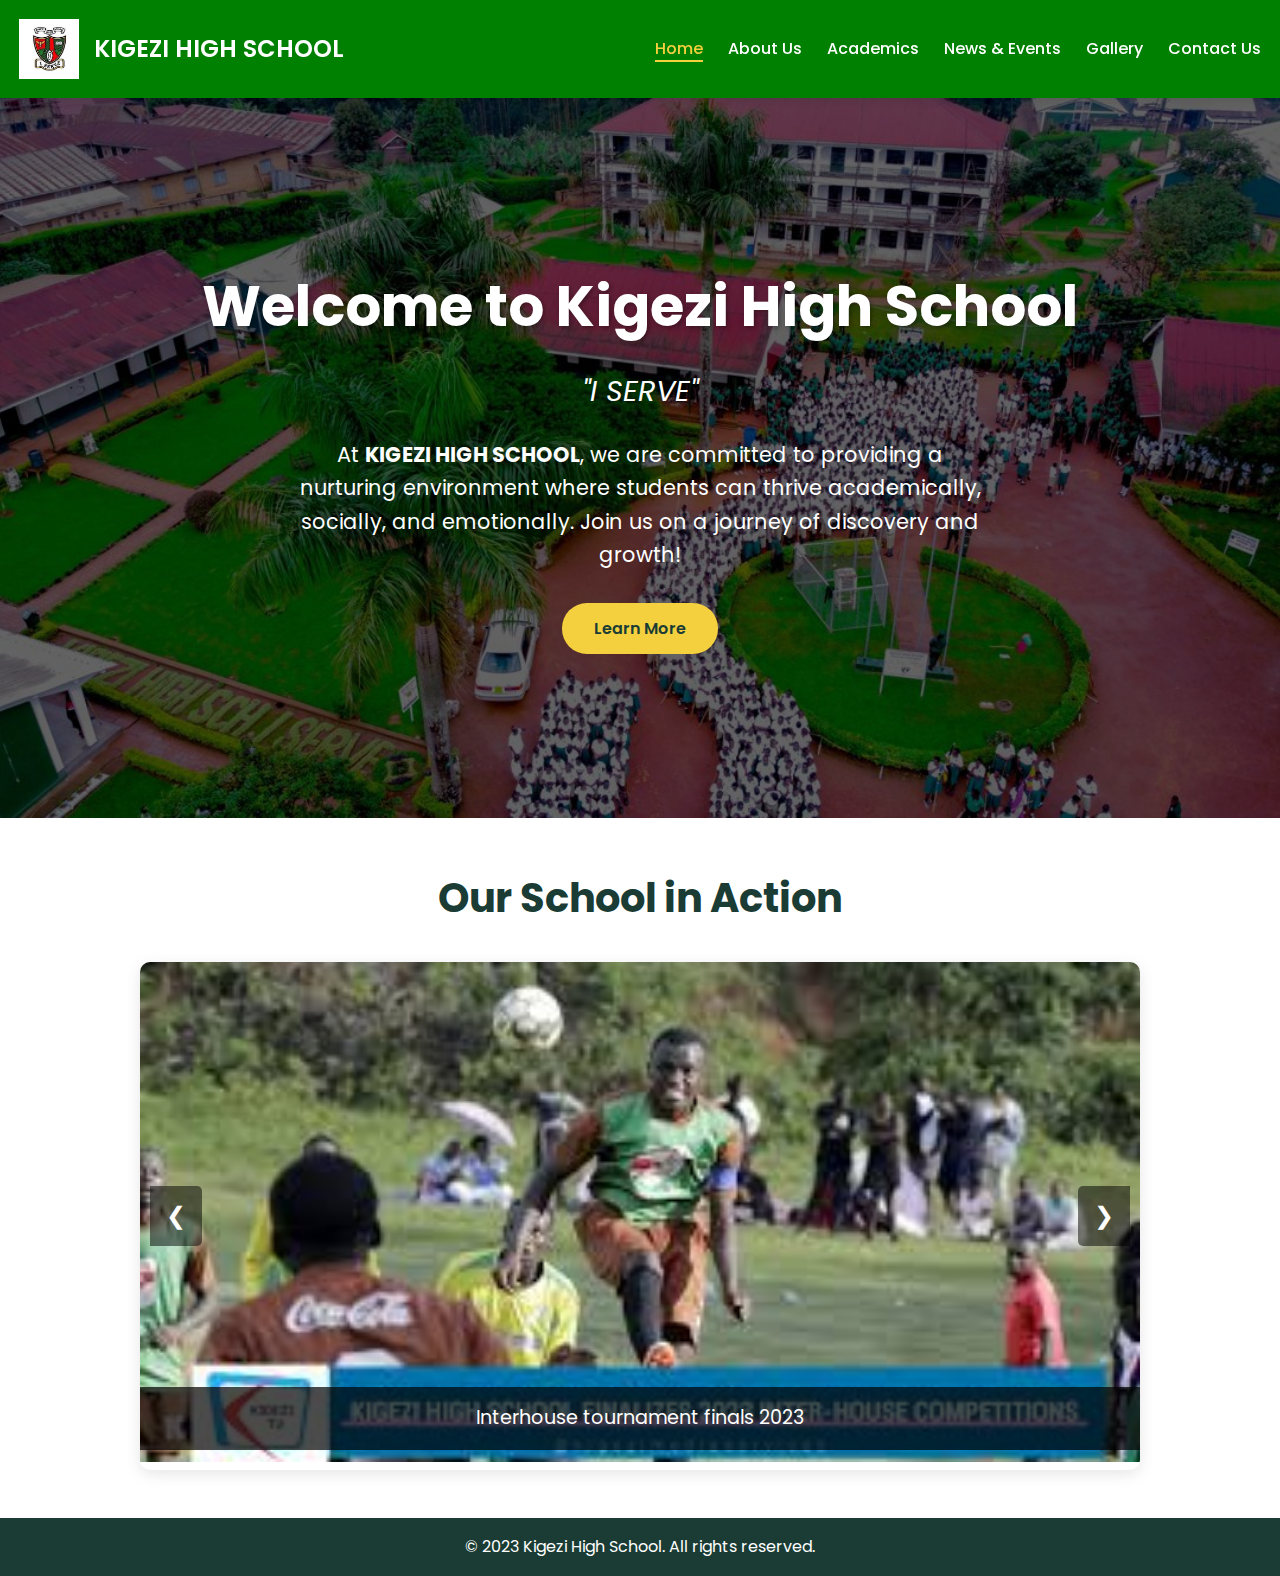
<file: index.html>
<!DOCTYPE html>
<html lang="en">
<head>
    <meta charset="UTF-8">
    <meta name="viewport" content="width=device-width, initial-scale=1.0">
    <title>Home - Kigezi High School</title>
    <link rel="stylesheet" href="index.css">
    <link href="https://fonts.googleapis.com/css2?family=Poppins:wght@400;500;600&display=swap" rel="stylesheet">
</head>
<body>
    
    <header>
        <nav class="navbar">
            <div class="logo">
                <img src="khs badge2.jpg" alt="school Logo" class="logo-img">
                <span> KIGEZI HIGH SCHOOL</span>
            </div>
            <ul class="nav-links">
                <li><a href="index.html" class="active">Home</a></li>
                <li><a href="about.html">About Us</a></li>
                <li><a href="academics.html">Academics</a></li>
                <li><a href="news.html">News & Events</a></li>
                <li><a href="gallery.html">Gallery</a></li>
                <li><a href="contact.html">Contact Us</a></li>
            </ul>
        </nav>
    </header>

    <section class="hero-section">
        <div class="hero-content">
            <h1>Welcome to Kigezi High School</h1>
            <p class="motto">"I SERVE"</p>
            <p class="welcome-message">
                At <b>KIGEZI HIGH SCHOOL</b>, we are committed to providing a nurturing environment 
                where students can thrive academically, socially, and emotionally. 
                Join us on a journey of discovery and growth!
            </p>
            <a href="about.html" class="cta-button">Learn More</a>
        </div>
    </section>

    <section class="slideshow-section">
        <h2>Our School in Action</h2>
        <div class="carousel">
            <div class="carousel-inner">
                <div class="carousel-item active">
                    <img src="khs interhouse.jpg" alt="Interhouse tournament">
                    <div class="carousel-caption">Interhouse tournament finals 2023</div>
                </div>
                <div class="carousel-item">
                    <img src="khs centinery.jpg" alt="Multipurpose centinary building">
                    <div class="carousel-caption">The proposed Multipurpose centinary building</div>
                </div>
                <div class="carousel-item">
                    <img src="Image7.png" alt="Students at Parliament">
                    <div class="carousel-caption">Students at parliament</div>
                </div>
            </div>
            <button class="carousel-control prev" onclick="moveSlide(-1)">❮</button>
            <button class="carousel-control next" onclick="moveSlide(1)">❯</button>
        </div>
    </section>

    <footer>
        <p>© 2023 Kigezi High School. All rights reserved.</p>
    </footer>

    <!-- External JavaScript -->
    <script src="index.js"></script>
</body>
</html>
</file>
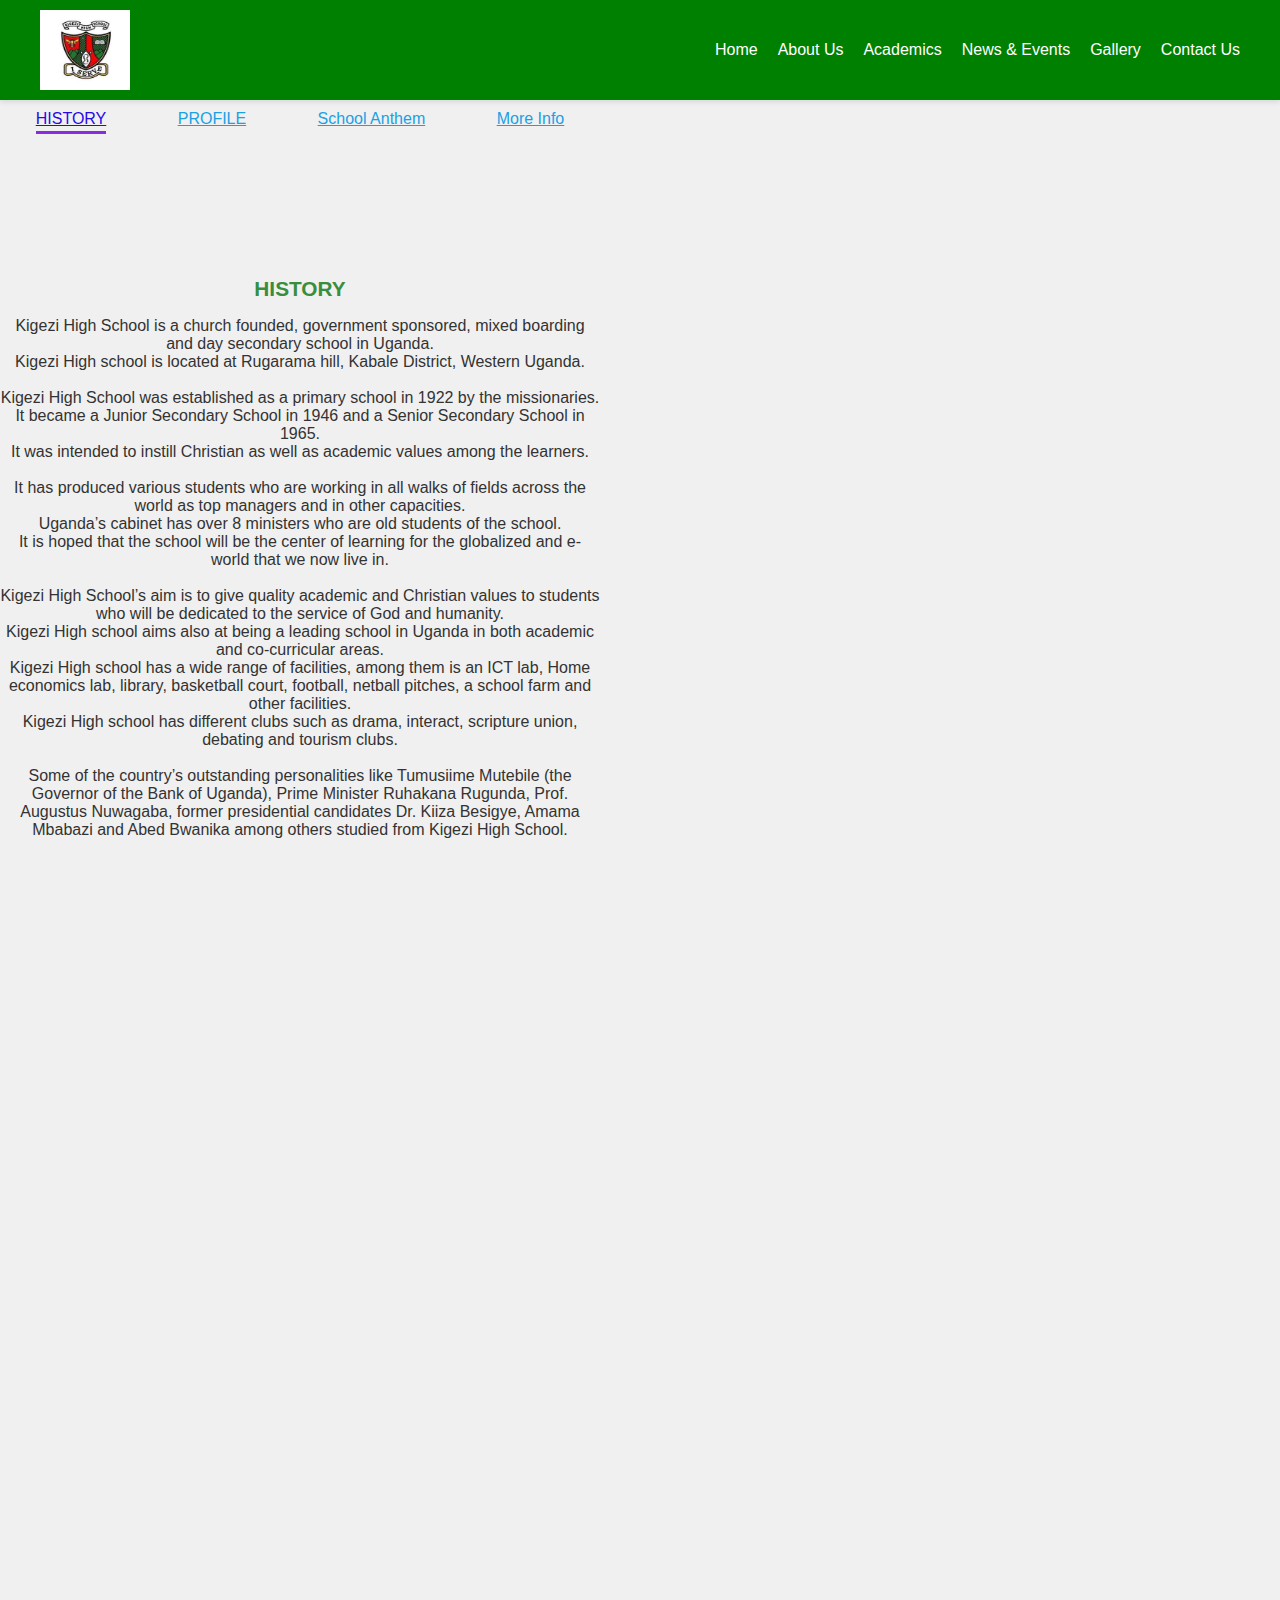
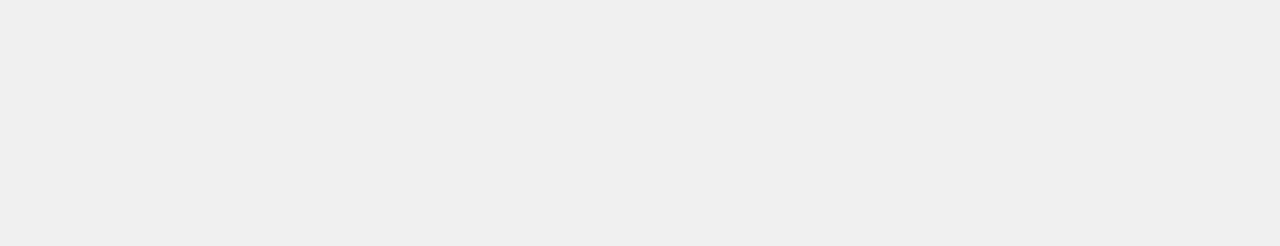
<file: about.html>
<html lang="en">
    <head>
        <meta http-equiv="X-UA-Compatible" content="IE=Edge">
        <meta name="viewport" content="width=device-width,initial-scale=1.0">
        <title>About Us</title>
        <!-- Uncomment the stylesheet link if needed -->
         <link rel="stylesheet" href="about.css"> 
    </head>
    <body>

        <header>
            <nav>
                <div class="logo">
                    <img src="khs badge2.jpg" alt="Kigezi High School Logo">
                </div>
                <ul class="nav-links">
                    <li><a href="index.html">Home</a></li>
                    <li><a href="about.html">About Us</a></li>
                    <li><a href="academics.html">Academics</a></li>
                    <li><a href="news.html">News & Events</a></li>
                    <li><a href="gallery.html">Gallery</a></li>
                    <li><a href="contact.html">Contact Us</a></li>
                </ul>
            </nav>
        </header>
    

        <section class="container">
            <ul class="tabs" >
                <li class="tab-item"><a href="#item1" class="active">HISTORY</a></li>
                <li class="tab-item"><a href="#item2">PROFILE</a></li>
                <li class="tab-item"><a href="#item3">School Anthem</a></li>
                <li class="tab-item"><a href="#item4">More Info</a></li>
            </ul>

            <!-- Tabs Content -->
            <div class="wrapper_tab-content">
                <!-- History Tab -->
                <article id="item1" class="tab-content content-visible">
                    <h1>HISTORY</h1>
                    <p>
                        Kigezi High School is a church founded, government sponsored,
                        mixed boarding and day secondary school in Uganda.<br>
                        Kigezi High school is located at Rugarama hill, Kabale District,
                        Western Uganda.<br>
                    <br>
                        Kigezi High School was established as a primary school in 1922 by the missionaries.<br>
                        It became a Junior Secondary School in 1946 and a Senior Secondary School in 1965.<br>
                        It was intended to instill Christian as well as academic values among the learners.<br>
                    <br>
                        It has produced various students who are working in all walks of fields 
                        across the world as top managers and in other capacities.<br> 
                        Uganda’s cabinet has over 8 ministers who are old students of the school.<br> 
                        It is hoped that the school will be the center of learning for the globalized 
                        and e-world that we now live in.<br>
                    <br>
                        Kigezi High School’s aim is to give quality academic and Christian values 
                        to students who will be dedicated to the service of God and humanity.<br>
                        Kigezi High school aims also at being a leading school in Uganda in both 
                        academic and co-curricular areas.<br>  
                        Kigezi High school has a wide range of facilities, among them is <span>an ICT lab,
                        Home economics lab, library, basketball court, football, netball pitches, 
                        a school farm</span> and other facilities.<br> Kigezi High school has different clubs 
                        such as drama, interact, scripture union, debating and tourism clubs.<br>
                    <br>
                        Some of the country’s outstanding personalities like <span> Tumusiime
                         Mutebile (the Governor of the Bank of Uganda), Prime Minister Ruhakana Rugunda, 
                         Prof. Augustus Nuwagaba, former presidential candidates Dr. Kiiza Besigye,
                        Amama Mbabazi and Abed Bwanika among others studied from Kigezi High School.</span>
                    </p>
                </article>

                <!-- Profile Tab -->
                <article id="item2" class="tab-content">
                    <h2>School Profile</h2>
                        <p class="subtitle"><strong>School Motto</strong></p>
                        <blockquote>‘I Serve’.</blockquote>
                    <br>
                        <p class="subtitle"><strong>School Mission</strong></p>
                        <blockquote>
                            ‘To give high quality education that will equip students to be innovative, 
                            responsible and successful in their service to God and mankind’.
                        </blockquote>
                    <br>
                        <p class="subtitle"><strong>Aims and Objectives</strong></p>
                        <ul>
                            <li><p>To give quality academic and Christian values to students who will be dedicated to the service of God and humanity.</p></li><br>
                            <br>
                            <li><p>To be a leading school in Uganda in both academic and co-curricular areas.</p></li>
                        </ul>
                </article>

                <!-- School Anthem Tab -->
                <article id="item3" class="tab-content">
                    <h3>School Anthem</h3>
                    <p>
                    <br>
                        <p>And remain serving as our motto goes.</p>
                        <p>I will sing your name wherever I go</p>
                        <p>because you are my beloved school.</p>
                    <br>
                        <p>You are famous my lovely school</p>
                        <p>So let me labor hard for you</p>
                        <p>So that you can maintain your name</p>
                        <p>And remain serving as our motto goes.</p>
                    <br>
                        <p>Oh if I be filled with sorrows now</p>
                        <p>Oh if I lose my joy today</p>
                        <p>Let me keep hoping that tomorrow</p>
                        <p>You bring me joy and great success.</p>
                    <br>
                        <p>May God on high help me to be</p>
                        <p>A student worthy of your name</p>
                        <p>Let serving others be my joy</p>
                        <p>Let me reflect a good student.</p>
                    <br>
                    <strong>…..I SERVE….</strong>
                </p>
                </article>

                <!-- More Info Tab -->
                <article id="item4" class="tab-content">
                    <h4>More Info</h4>
                    <p>
                    <section>
                        <p class="subtitle"><strong>Follow Us On</strong></p>
                        <section>
                            <a href="facebook.com" class="Social"><img src="facebook_icon.png" width="40px">Facebook</a>
                            <a href="instagram.com" class="Social"><img src="instagram_icon.png" width="40px">Instagram</a>
                            <a href="twitter.com" class="Social"><img src="toppng.com-twitter-x-new-logo-icon-png-6282x5794.png" width="40px">Twitter</a>
                            <a href="youtube.com" class="Social"><img src="youtube_icon.png" width="40px">YouTube</a>
                        </section>
                    </p>
                    </section>
                </article>
            </div> 
        </section>
        <script src="about.js"></script>
    </body>
</html>
</file>
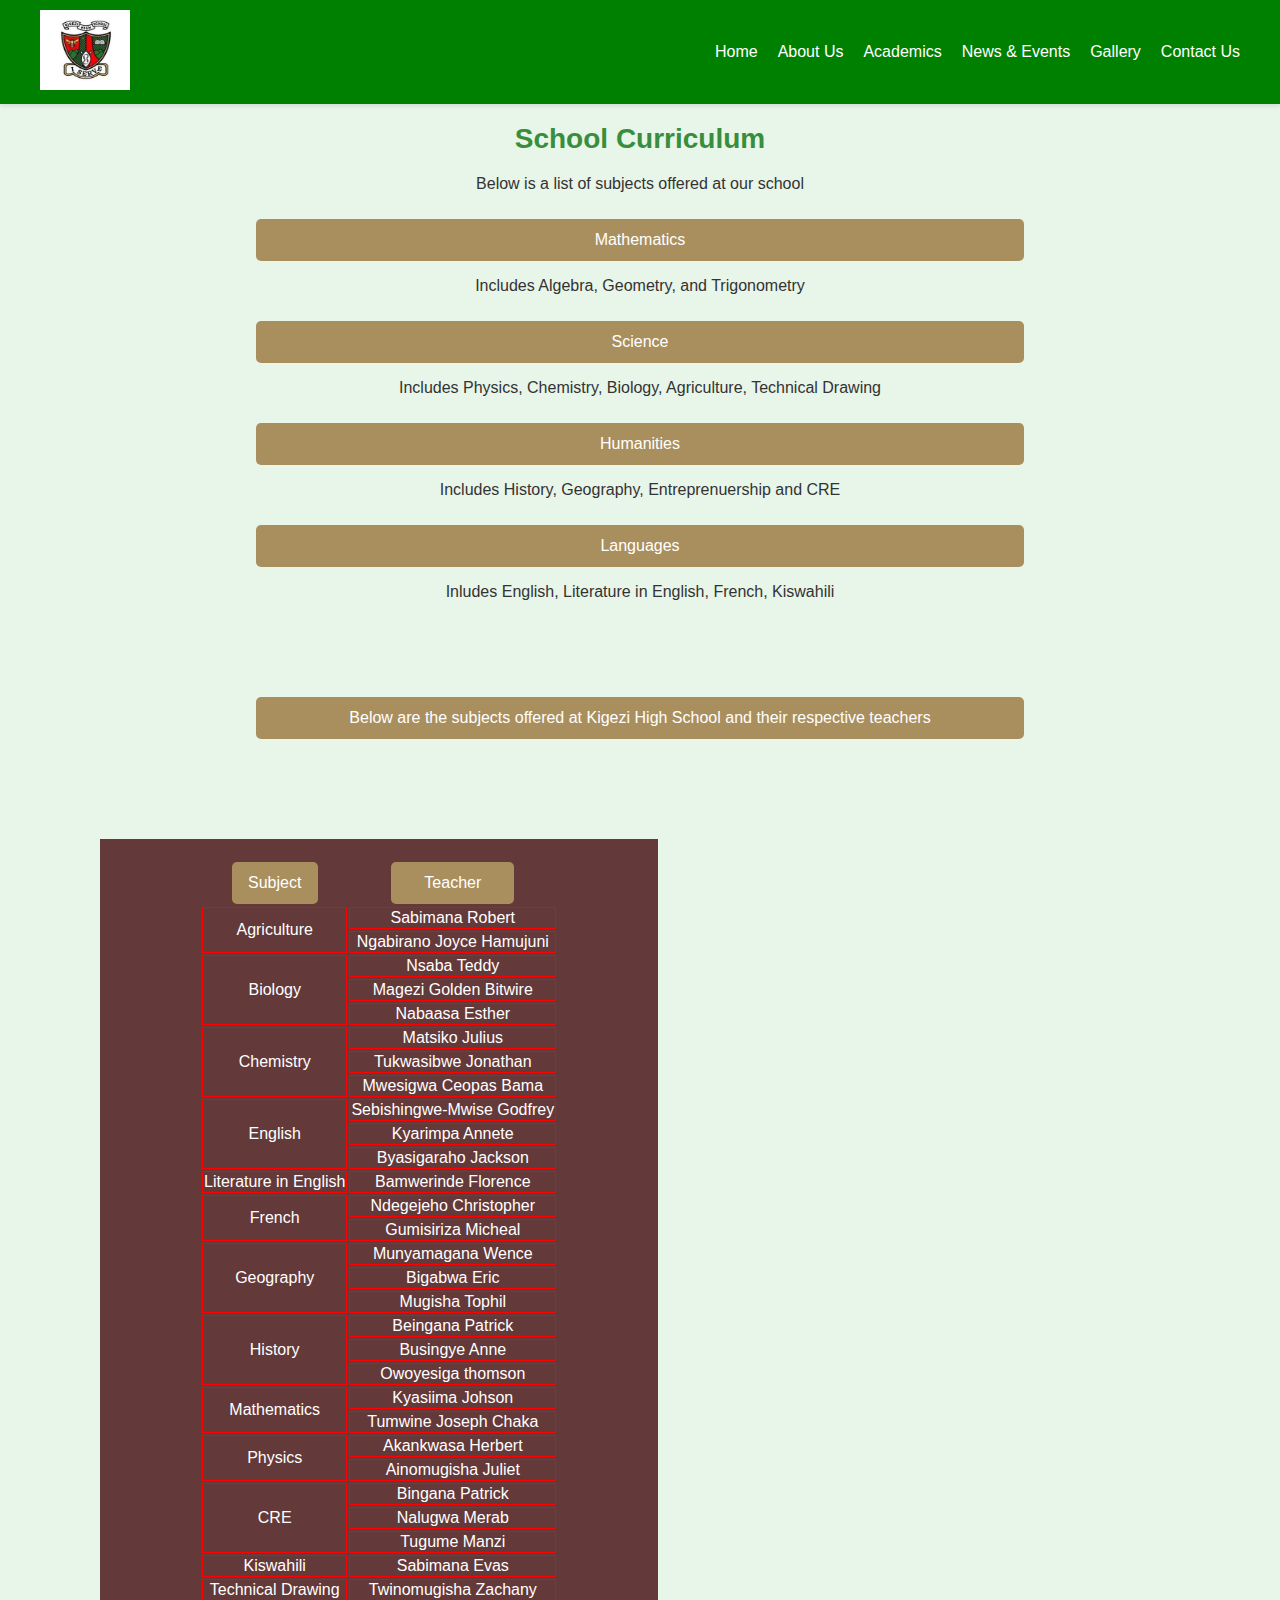
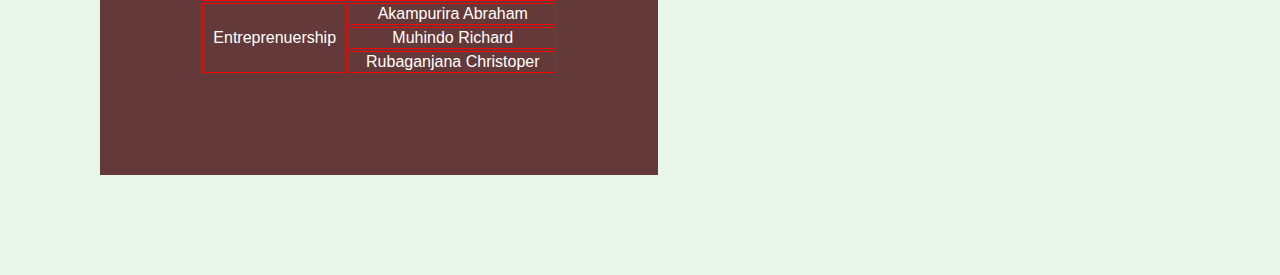
<file: academics.html>
<!DOCTYPE html>
<html>
    <head>
        <title> Kigezi High School academics</title>
        <link rel="stylesheet"
        href="academics.css">
    </head>
    <body>

        <header>
            <nav>
                <div class="logo">
                    <img src="khs badge2.jpg" alt="Kigezi High School Logo">
                </div>
                <ul class="nav-links">
                    <li><a href="index.html">Home</a></li>
                    <li><a href="about.html">About Us</a></li>
                    <li><a href="academics.html">Academics</a></li>
                    <li><a href="news.html">News & Events</a></li>
                    <li><a href="gallery.html">Gallery</a></li>
                    <li><a href="contact.html">Contact Us</a></li>
                </ul>
               </nav>
        </header>
    

    <main class="main">
        <h1>School Curriculum</h1>
        <p>Below is a list of subjects offered at our school</p>
        <button
        class="accordion">Mathematics</button>
        <div class ="panel">
            <p>Includes Algebra, Geometry, and Trigonometry</p>
        </div>
        <button class="accordion">Science</button>
        <div class="panel">
            <p>Includes Physics, Chemistry, Biology, Agriculture, Technical Drawing</p>
        </div>
        <button class="accordion">Humanities</button>
        <div class="panel">
            <p>Includes History, Geography, Entreprenuership and CRE</p>
        </div>
        <button class="accordion">Languages</button>
        <div class="panel">
            <p>Inludes English, Literature in English, French, Kiswahili</p>
        </div>
        <br><br><br>
        <p><button>Below are the subjects offered at Kigezi High School and their respective teachers</button> </p>
       
        <table >

        <tr>
            <th><button>Subject</button></th>
            <th><button>Teacher</button></th>
        </tr>
        <tr>
        <td rowspan="2">Agriculture</td>
        <td>Sabimana Robert</td>
</tr>
<tr>
    <td>Ngabirano Joyce Hamujuni</td>
</tr>
<tr>
    <td rowspan="3">Biology</td>
    <td>Nsaba Teddy</td>
</tr>
<tr>
    <td>Magezi Golden Bitwire</td>
</tr>
<tr>
    <td>Nabaasa Esther</td>
</tr>
<tr>
    <td rowspan="3">Chemistry</td>
    <td>Matsiko Julius</td>
</tr>
<tr>
    <td>Tukwasibwe Jonathan</td>
</tr>
<tr>
    <td>Mwesigwa Ceopas Bama</td>
</tr>
<tr>
    <td rowspan="3">English</td>
    <td>Sebishingwe-Mwise Godfrey</td>
</tr>
<tr>
    <td>Kyarimpa Annete</td>
</tr>
<tr>
    <td>Byasigaraho Jackson</td>
</tr>
<tr>
    <td>Literature in English</td>
    <td>Bamwerinde Florence</td>
</tr>
<tr>
    <td rowspan="2">French</td>
    <td>Ndegejeho Christopher</td>
</tr>
<tr>
    <td>Gumisiriza Micheal</td>
</tr>
<tr>
    <td rowspan="3">Geography</td>
    <td>Munyamagana Wence</td>
</tr>
<tr>
    <td>Bigabwa Eric</td>
</tr>
<tr>
    <td>Mugisha Tophil</td>
</tr>
<tr>
    <td rowspan="3">History</td>
    <td>Beingana Patrick</td>
</tr>
<tr>
    <td>Busingye Anne</td>
</tr>
<tr>
    <td>Owoyesiga thomson</td>
</tr>
<tr>
    <td rowspan="2">Mathematics</td>
    <td>Kyasiima Johson</td>
</tr>
<tr>
    <td>Tumwine Joseph Chaka</td>
</tr>
<tr>
    <td rowspan="2">Physics</td>
    <td>Akankwasa Herbert</td>
</tr>
<tr>
    <td>Ainomugisha Juliet</td>
</tr>
<tr>
    <td rowspan="3">CRE</td>
    <td>Bingana Patrick</td>
</tr>
<tr>
    <td>Nalugwa Merab</td>
</tr>
<tr>
    <td>Tugume Manzi</td>
</tr>
<tr>
    <td>Kiswahili</td>
    <td>Sabimana Evas</td>
</tr>
<tr>
    <td>Technical Drawing</td>
    <td>Twinomugisha Zachany</td>
</tr>
<tr>
    <td rowspan="3">Entreprenuership</td>
    <td>Akampurira Abraham</td>
</tr>
<tr>
    <td>Muhindo Richard</td>
</tr>
<tr>
    <td>Rubaganjana Christoper</td>
</tr>


</table>
    

<script>
    var acc= document.getElementsByClassName("accordion");
    for (var i=0; i<acc.length; i++){
        acc[i].addEventListener("click",function(){
            this.classList.toggle("active");
            var panel= this.nextElementSibling;
            panel.style.display=
            (panel.style.display === "block")?
            "none": "block";
        })
    }
</script>
</body>
    </main>
        
</html>
</file>
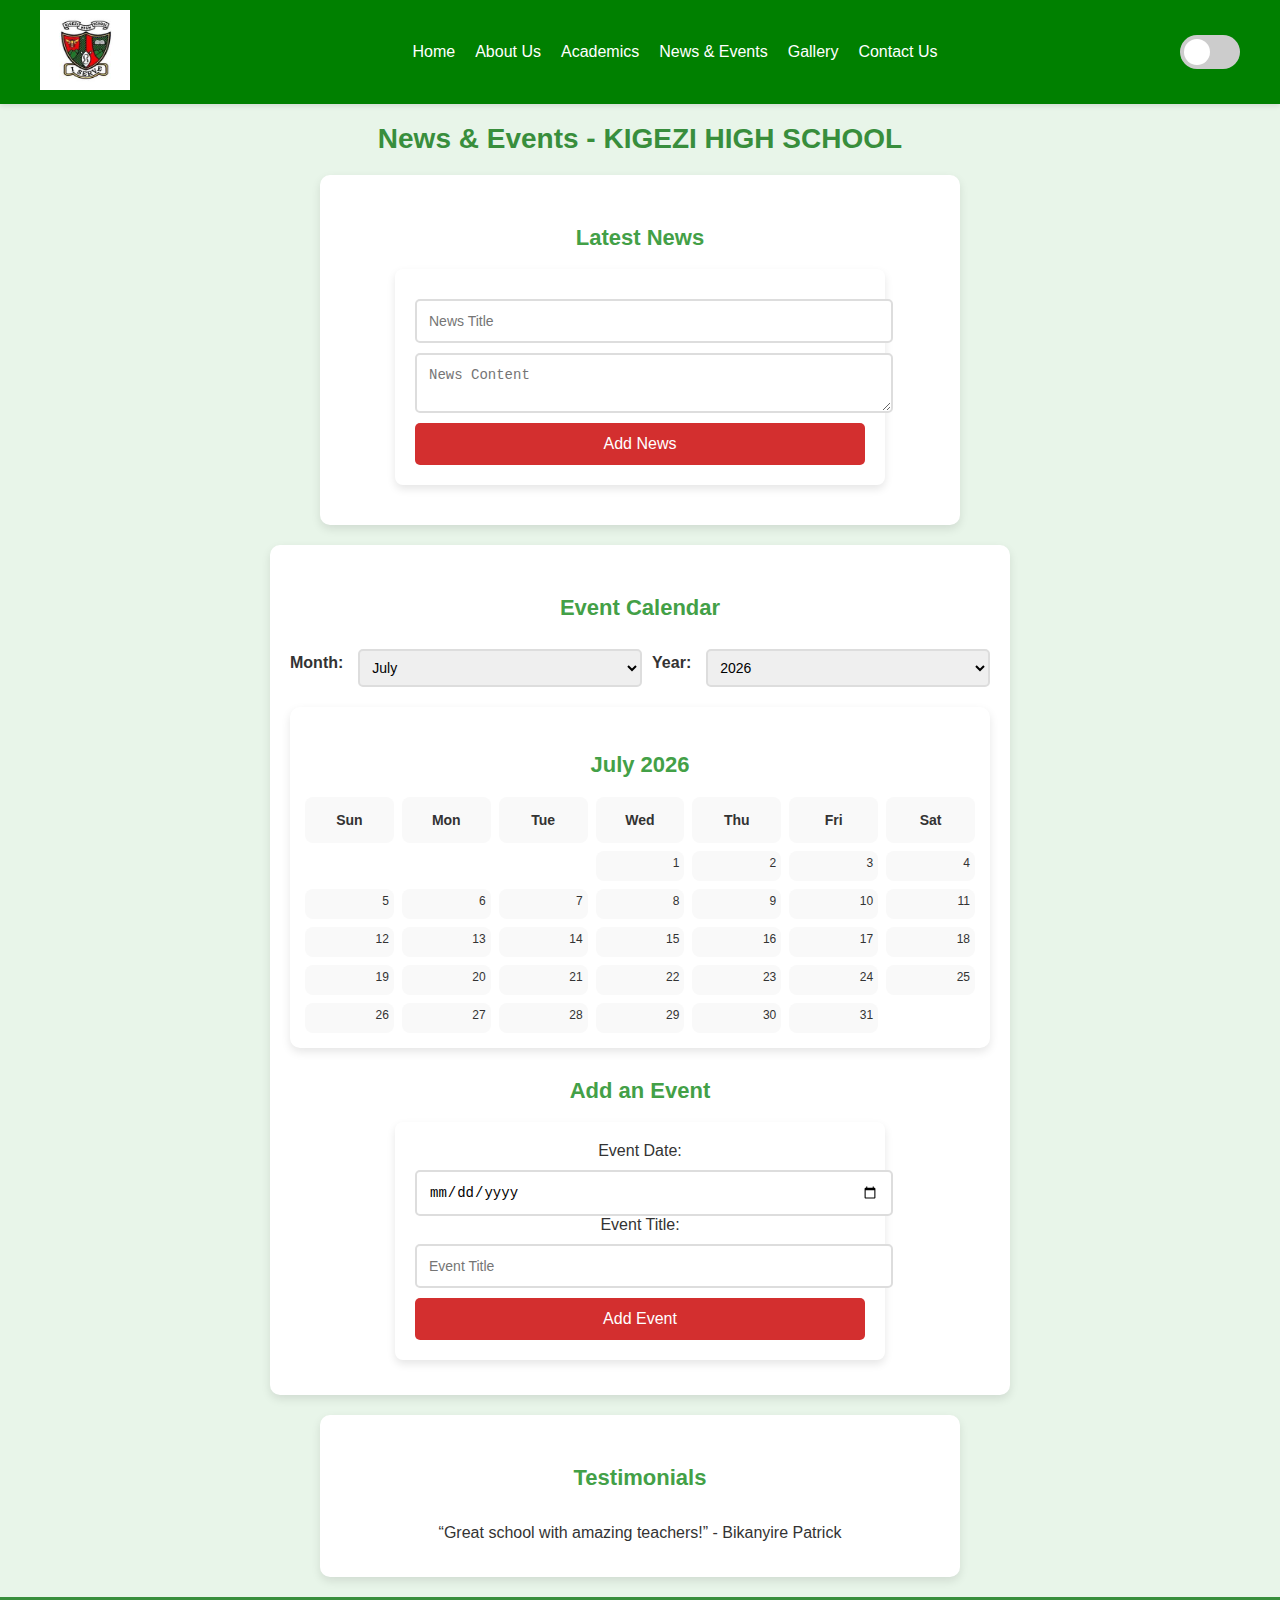
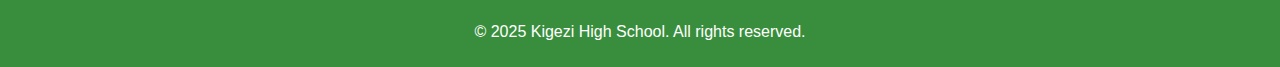
<file: news.html>
<!DOCTYPE html>
<html lang="en">
<head>
    <meta charset="UTF-8">
    <meta name="viewport" content="width=device-width, initial-scale=1.0">
    <title>News & Events - Kigezi High School</title>
    <link rel="stylesheet" href="news.css">
</head>
<body>
    <header>
        <nav>
            <div class="logo">
                <img src="khs badge2.jpg" alt="Kigezi High School Logo">
            </div>
            <ul class="nav-links">
                <li><a href="index.html">Home</a></li>
                <li><a href="about.html">About Us</a></li>
                <li><a href="academics.html">Academics</a></li>
                <li><a href="news.html">News & Events</a></li>
                <li><a href="gallery.html">Gallery</a></li>
                <li><a href="contact.html">Contact Us</a></li>
            </ul>
            <label class="switch">
                <input type="checkbox" id="darkModeToggle">
                <span class="slider"></span>
            </label>
        </nav>
    </header>

    <main>
        <h1>News & Events - <b>KIGEZI HIGH SCHOOL</b></h1>

        <section id="news-section">
            <h2>Latest News</h2>
            <form id="news-form">
                <input type="text" id="news-title" placeholder="News Title" required>
                <textarea id="news-content" placeholder="News Content" required></textarea>
                <button type="submit">Add News</button>
            </form>
            <div id="news-list"></div>
        </section>

        <section id="events-section">
            <h2>Event Calendar</h2>
            <div class="calendar-controls">
                <label for="month-select">Month:</label>
                <select id="month-select"></select>
                <label for="year-select">Year:</label>
                <select id="year-select"></select>
            </div>
            <div id="event-calendar"></div>

            <h2>Add an Event</h2>
            <form id="event-form">
                <label for="event-date">Event Date:</label>
                <input type="date" id="event-date" required>
                <label for="event-title">Event Title:</label>
                <input type="text" id="event-title" placeholder="Event Title" required>
                <button type="submit">Add Event</button>
            </form>
            <div id="events-list"></div>
        </section>

        <section id="testimonials-section">
            <h2>Testimonials</h2>
            <div id="testimonials-container">
                <div class="testimonial">“Great school with amazing teachers!” - Bikanyire Patrick</div>
                <div class="testimonial">“My kids love the environment here!” - Mucunguzi Godfrey</div>
                <div class="testimonial">“Excellent academic support!” - Bukenya Paul</div>
            </div>
        </section>
    </main>

    <footer>
        <p>© 2025 Kigezi High School. All rights reserved.</p>
    </footer>

    <script src="news.js"></script>
</body>
</html>
</file>
<file: index.css>
* {
    margin: 0;
    padding: 0;
    box-sizing: border-box;
}

body {
    font-family: 'Poppins', sans-serif;
    line-height: 1.6;
    background-color: #f9f9f9;
}
.navbar {
    background-color:green;
    padding: 1.2rem;
    display: flex;
    justify-content: space-between;
    align-items: center;
    box-shadow: 0 2px 10px rgba(0, 0, 0, 0.1);
    position: sticky;
    top: 0;
    z-index: 100;
}

.logo {
    display: flex;
    align-items: center;
}

.logo-img {
    width: 60px;
    margin-right: 15px;
}

.logo span {
    font-size: 1.5rem;
    color: #fff;
    font-weight: 600;
}

.nav-links {
    list-style: none;
    display: flex;
}

.nav-links li {
    margin-left: 25px;
}

.nav-links a {
    color: #fff;
    text-decoration: none;
    font-weight: 500;
    transition: color 0.3s ease, transform 0.3s ease;
}

.nav-links a:hover {
    color: #f4d03f;
    transform: translateY(-2px);
    display: inline-block;
}

.nav-links a.active {
    color: #f4d03f;
    border-bottom: 2px solid #f4d03f;
}
.hero-section {
    background-image: url(students2.jpg);
    background-size: cover;
    background-position: center;
    height: 80vh;
    display: flex;
    justify-content: center;
    align-items: center;
    text-align: center;
    color: #fff;
    position: relative;
}

.hero-section::before {
    content: '';
    position: absolute;
    top: 0;
    left: 0;
    width: 100%;
    height: 100%;
    background-color: rgba(0, 0, 0, 0.6); 
}

.hero-content {
    position: relative;
    z-index: 1;
    padding: 2rem;
}

.hero-content h1 {
    font-size: 3.5rem;
    margin-bottom: 1rem;
    text-shadow: 2px 2px 4px rgba(0, 0, 0, 0.3);
}

.motto {
    font-size: 1.8rem;
    font-style: italic;
    margin-bottom: 1.5rem;
    text-shadow: 1px 1px 3px rgba(0, 0, 0, 0.2);
}

.welcome-message {
    font-size: 1.3rem;
    max-width: 700px;
    margin: 0 auto 2rem;
}

.cta-button {
    display: inline-block;
    padding: 0.8rem 2rem;
    background-color: #f4d03f;
    color: #1a3c34;
    text-decoration: none;
    font-weight: 600;
    border-radius: 25px;
    transition: background-color 0.3s ease, transform 0.3s ease;
}

.cta-button:hover {
    background-color: #d4ac0d;
    transform: scale(1.05);
}
.slideshow-section {
    padding: 3rem 1rem;
    background-color: #fff;
    text-align: center;
}

.slideshow-section h2 {
    font-size: 2.5rem;
    margin-bottom: 2rem;
    color: #1a3c34;
}

.carousel {
    position: relative;
    max-width: 1000px;
    margin: 0 auto;
    overflow: hidden;
    border-radius: 10px;
    box-shadow: 0 4px 15px rgba(0, 0, 0, 0.1);
}

.carousel-inner {
    display: flex;
    transition: transform 0.5s ease-in-out;
}

.carousel-item {
    min-width: 100%;
    position: relative;
}

.carousel-item img {
    width: 100%;
    height: 500px;
    object-fit: cover;
}

.carousel-caption {
    position: absolute;
    bottom: 20px;
    left: 0;
    right: 0;
    background-color: rgba(0, 0, 0, 0.7);
    color: #fff;
    padding: 1rem;
    font-size: 1.2rem;
    text-align: center;
}
.carousel-control {
    position: absolute;
    top: 50%;
    transform: translateY(-50%);
    background-color: rgba(0, 0, 0, 0.5);
    color: #fff;
    border: none;
    padding: 1rem;
    font-size: 1.5rem;
    cursor: pointer;
    transition: background-color 0.3s ease;
}

.carousel-control.prev {
    left: 10px;
    border-radius: 0 5px 5px 0;
}

.carousel-control.next {
    right: 10px;
    border-radius: 5px 0 0 5px;
}

.carousel-control:hover {
    background-color: rgba(0, 0, 0, 0.8);
}

footer {
    background-color: #1a3c34;
    color: #fff;
    text-align: center;
    padding: 1rem;
    position: relative;
    bottom: 0;
    width: 100%;
}
@media (max-width: 768px) {
    .nav-links {
        flex-direction: column;
        align-items: center;
    }

    .nav-links li {
        margin: 10px 0;
    }

    .hero-content h1 {
        font-size: 2.5rem;
    }
    .motto {
        font-size: 1.4rem;
    }

    .welcome-message {
        font-size: 1.1rem;
    }

    .carousel-item img {
        height: 350px;
    }

    .carousel-caption {
        font-size: 1rem;
    }
}

@media (max-width: 480px) {
    .hero-content h1 {
        font-size: 2rem;
    }

    .carousel-item img {
        height: 250px;
    }
}
</file>
<file: about.css>
body {
    font-family: 'Poppins', sans-serif;
    text-align: center;
    background-color: #e8f5e9;
    padding: 0;
    margin: 0;
    color: #333;
    transition: background-color 0.3s, color 0.3s;
}
h1 {
    color: #388e3c;
    margin-bottom: 20px;
    font-size: 28px;
    animation: fadeIn 1s ease-in;
}
h2 {
    color: #43a047;
    margin-top: 30px;
    font-size: 22px;
}
header {
    background:green;
    padding: 10px 0;
    box-shadow: 0 2px 5px rgba(0, 0, 0, 0.1);
}
nav {
    display: flex;
    justify-content: space-between;
    align-items: center;
    max-width: 1200px;
    margin: 0 auto;
    padding: 0 20px;
}
.nav-links {
    list-style: none;
    display: flex;
    gap: 20px;
}
.nav-links a {
    color: white;
    text-decoration: none;
    transition: color 0.3s;
}
.nav-links a:hover {
    color: #c8e6c9;
}
.logo {
    color: white;
    font-weight: bold;
}
.logo img {
    width: 90px;
    height: 80px;
}

button {
    background: rgb(170, 143, 94);
    color: white;
    padding: 12px;
    border: none;
    cursor: pointer;
    width: 50%;
    border-radius: 5px;
    font-size: 16px;
    margin-top: 10px;
    transition: background 0.3s ease-in-out;
}
button:hover {
    background: #c62828;
}

body{
    background-color: #f0f0f0;
    font-family: 'Arial', sans-serif;
    color: #333;
    justify-content: center;
}
.container{
    width: 100%;
    max-width: 600px;   
}
ul{
     display: flex;
     list-style: none;
     justify-content: space-around; 
     padding: 10px 0; 
     margin: 0;
}
li a{
    color: rgb(26, 161, 229);
}
li a:hover{
    padding-bottom: 1px;
    border-bottom: 3px solid blueviolet;
}
.wrapper_tab-content{
    position: relative;
}
.tab-content{
    position: absolute;
    padding: 7.8em 0;
    visibility: hidden;
    height: 0;
}
.tab-content h1{
    font-size: 1.3em;
    margin-bottom: 0.5em;
    justify-content: center;
}
.content-visible{
    position: static;
    visibility: inherit;
    height: auto;
}
.active{
    color: rgb(39, 9, 233);
    padding-bottom: 4px;
    border-bottom: 3px solid blueviolet;
}
.Social:hover{
    display:inline-block;
    background-color: #26c6ee;
    position: relative;
}
</file>
<file: academics.css>
body {
    text-align: center;
    font-family: 'Poppins', sans-serif;
    text-align: center;
    background-color: #e8f5e9;
    padding: 0;
    margin: 0;
    color: #333;
    transition: background-color 0.3s, color 0.3s;
}
h1 {
    color: #388e3c;
    margin-bottom: 20px;
    font-size: 28px;
    animation: fadeIn 1s ease-in;
}
h2 {
    color: #43a047;
    margin-top: 30px;
    font-size: 22px;
}
header {
    background: green;
    padding: 10px 0;
    box-shadow: 0 2px 5px rgba(0, 0, 0, 0.1);
}
nav {
    display: flex;
    justify-content: space-between;
    align-items: center;
    max-width: 1200px;
    margin: 0 auto;
    padding: 0 20px;
}
.nav-links {
    list-style: none;
    display: flex;
    gap: 20px;
}
.nav-links a {
    color: white;
    text-decoration: none;
    transition: color 0.3s;
}
.nav-links a:hover {
    color: #c8e6c9;
}
.logo {
    color: white;
    font-weight: bold;
}
.logo img {
    width: 90px;
    height: 80px;
}

button {
    background: rgb(170, 143, 94);
    color: white;
    padding: 12px;
    border: none;
    cursor: pointer;
    width: 60%;
    border-radius: 5px;
    font-size: 16px;
    margin-top: 10px;
    transition: background 0.3s ease-in-out;
}
button:hover {
    background: #c62828;
}
table {
margin: 100px;
padding: 100px;
padding-top: 10px;
background-color: #643939;
color: white;
}
.main table td {
 border: 1px solid red;
}
</file>
<file: news.css>
body {
    font-family: 'Poppins', sans-serif;
    text-align: center;
    background-color: #e8f5e9;
    padding: 0;
    margin: 0;
    color: #333;
    transition: background-color 0.3s, color 0.3s;
}
body.dark-mode {
    background-color: #1a1a1a;
    color: #e0e0e0;
}
body.dark-mode form, body.dark-mode #news-section, body.dark-mode #events-section, body.dark-mode #event-calendar, body.dark-mode #testimonials-section {
    background: #2a2a2a;
    color: #e0e0e0;
}
body.dark-mode .news-item, body.dark-mode .day {
    background: #3a3a3a;
}
h1 {
    color: #388e3c;
    margin-bottom: 20px;
    font-size: 28px;
    animation: fadeIn 1s ease-in;
}
h2 {
    color: #43a047;
    margin-top: 30px;
    font-size: 22px;
}
header {
    background: green;
    padding: 10px 0;
    box-shadow: 0 2px 5px rgba(0, 0, 0, 0.1);
}
nav {
    display: flex;
    justify-content: space-between;
    align-items: center;
    max-width: 1200px;
    margin: 0 auto;
    padding: 0 20px;
}
.nav-links {
    list-style: none;
    display: flex;
    gap: 20px;
}
.nav-links a {
    color: white;
    text-decoration: none;
    transition: color 0.3s;
}
.nav-links a:hover {
    color: #c8e6c9;
}
.logo {
    color: white;
    font-weight: bold;
}
.logo img {
    width: 90px;
    height: 80px;
}
.switch {
    position: relative;
    display: inline-block;
    width: 60px;
    height: 34px;
}
.switch input {
    opacity: 0;
    width: 0;
    height: 0;
}
.slider {
    position: absolute;
    cursor: pointer;
    top: 0;
    left: 0;
    right: 0;
    bottom: 0;
    background-color: #ccc;
    transition: 0.4s;
    border-radius: 34px;
}
.slider:before {
    position: absolute;
    content: "";
    height: 26px;
    width: 26px;
    left: 4px;
    bottom: 4px;
    background-color: white;
    transition: 0.4s;
    border-radius: 50%;
}
input:checked + .slider {
    background-color: #388e3c;
}
input:checked + .slider:before {
    transform: translateX(26px);
}
form {
    background: #fff;
    padding: 20px;
    border-radius: 8px;
    box-shadow: 0 4px 8px rgba(0, 0, 0, 0.1);
    max-width: 450px;
    margin: 15px auto;
    transition: transform 0.3s, box-shadow 0.3s;
}
form:hover {
    transform: scale(1.02);
    box-shadow: 0 6px 12px rgba(0, 0, 0, 0.2);
}
input, textarea, select {
    display: block;
    width: 100%;
    padding: 12px;
    margin-top: 10px;
    border: 2px solid #ddd;
    border-radius: 5px;
    font-size: 14px;
    transition: border 0.3s ease-in-out;
}
input:focus, textarea:focus, select:focus {
    border-color: #388e3c;
    outline: none;
}
button {
    background: #d32f2f;
    color: white;
    padding: 12px;
    border: none;
    cursor: pointer;
    width: 100%;
    border-radius: 5px;
    font-size: 16px;
    margin-top: 10px;
    transition: background 0.3s ease-in-out;
}
button:hover {
    background: #c62828;
}
#news-section {
    margin-top: 20px;
    padding: 20px;
    background: #fff;
    border-radius: 10px;
    box-shadow: 0 4px 10px rgba(0, 0, 0, 0.1);
    max-width: 600px;
    margin-left: auto;
    margin-right: auto;
    animation: fadeIn 1s ease-in;
}
#news-list {
    margin-top: 20px;
    text-align: left;
}
.news-item {
    background: #ffffff;
    padding: 15px;
    border-left: 5px solid #388e3c;
    border-radius: 5px;
    box-shadow: 0 4px 6px rgba(0, 0, 0, 0.1);
    margin-bottom: 15px;
    transition: transform 0.3s ease-in-out;
}
.news-item:hover {
    transform: scale(1.02);
}
.news-item h3 {
    color: #388e3c;
    margin-bottom: 5px;
}
.news-item p {
    color: #555;
}
#events-section {
    margin-top: 20px;
    padding: 20px;
    background: #fff;
    border-radius: 10px;
    box-shadow: 0 4px 10px rgba(0, 0, 0, 0.1);
    max-width: 700px;
    margin-left: auto;
    margin-right: auto;
    animation: fadeIn 1s ease-in;
}
.calendar-controls {
    margin-bottom: 20px;
    display: flex;
    align-items: center;
    gap: 10px;
    justify-content: center;
}
.calendar-controls label {
    margin-right: 5px;
    font-weight: bold;
}
#month-select, #year-select {
    padding: 8px;
    font-size: 14px;
    border: 2px solid #ddd;
    border-radius: 5px;
    transition: border 0.3s ease-in-out;
}
#month-select:focus, #year-select:focus {
    border-color: #388e3c;
    outline: none;
}
#event-calendar {
    max-width: 700px;
    margin: 20px auto;
    padding: 15px;
    background: white;
    border-radius: 10px;
    box-shadow: 0 4px 10px rgba(0, 0, 0, 0.1);
    animation: fadeIn 1s ease-in;
}
.calendar-header {
    text-align: center;
    margin-bottom: 15px;
}
.calendar-grid {
    display: grid;
    grid-template-columns: repeat(7, 1fr);
    gap: 8px;
}
.day {
    padding: 15px;
    border-radius: 8px;
    text-align: center;
    font-size: 14px;
    font-weight: bold;
    position: relative;
    background: #f9f9f9;
    transition: transform 0.3s ease-in-out;
}
.day:hover {
    background: #c8e6c9;
    transform: scale(1.05);
}
.day.has-events {
    background: #e0f7fa;
}
.day-number {
    position: absolute;
    top: 5px;
    right: 5px;
    font-size: 12px;
    font-weight: normal;
}
.event {
    background: #ffc107;
    color: #333;
    border-radius: 5px;
    font-size: 12px;
    padding: 3px;
    margin-top: 5px;
}
.empty {
    border: none;
}
#testimonials-section {
    margin-top: 20px;
    padding: 20px;
    background: #fff;
    border-radius: 10px;
    box-shadow: 0 4px 10px rgba(0, 0, 0, 0.1);
    max-width: 600px;
    margin-left: auto;
    margin-right: auto;
    overflow: hidden;
    animation: fadeIn 1s ease-in;
}
#testimonials-container {
    display: flex;
    animation: scrollTestimonials 10s infinite linear;
}
.testimonial {
    min-width: 100%;
    padding: 15px;
    box-sizing: border-box;
}
footer {
    margin-top: 20px;
    padding: 10px;
    background: #388e3c;
    color: white;
    text-align: center;
}
@keyframes fadeIn {
    from { opacity: 0; }
    to { opacity: 1; }
}
@keyframes scrollTestimonials {
    0% { transform: translateX(0); }
    100% { transform: translateX(-100%); }
}
@media (max-width: 600px) {
    .calendar-grid {
        grid-template-columns: repeat(3, 1fr);
    }
    form {
        max-width: 90%;
    }
    #news-section, #events-section, #testimonials-section, #event-calendar {
        max-width: 90%;
    }
    .nav-links {
        flex-direction: column;
        gap: 10px;
    }
    nav {
        flex-direction: column;
        align-items: flex-start;
    }
    .calendar-controls {
        flex-direction: column;
        gap: 10px;
    }
}
</file>
